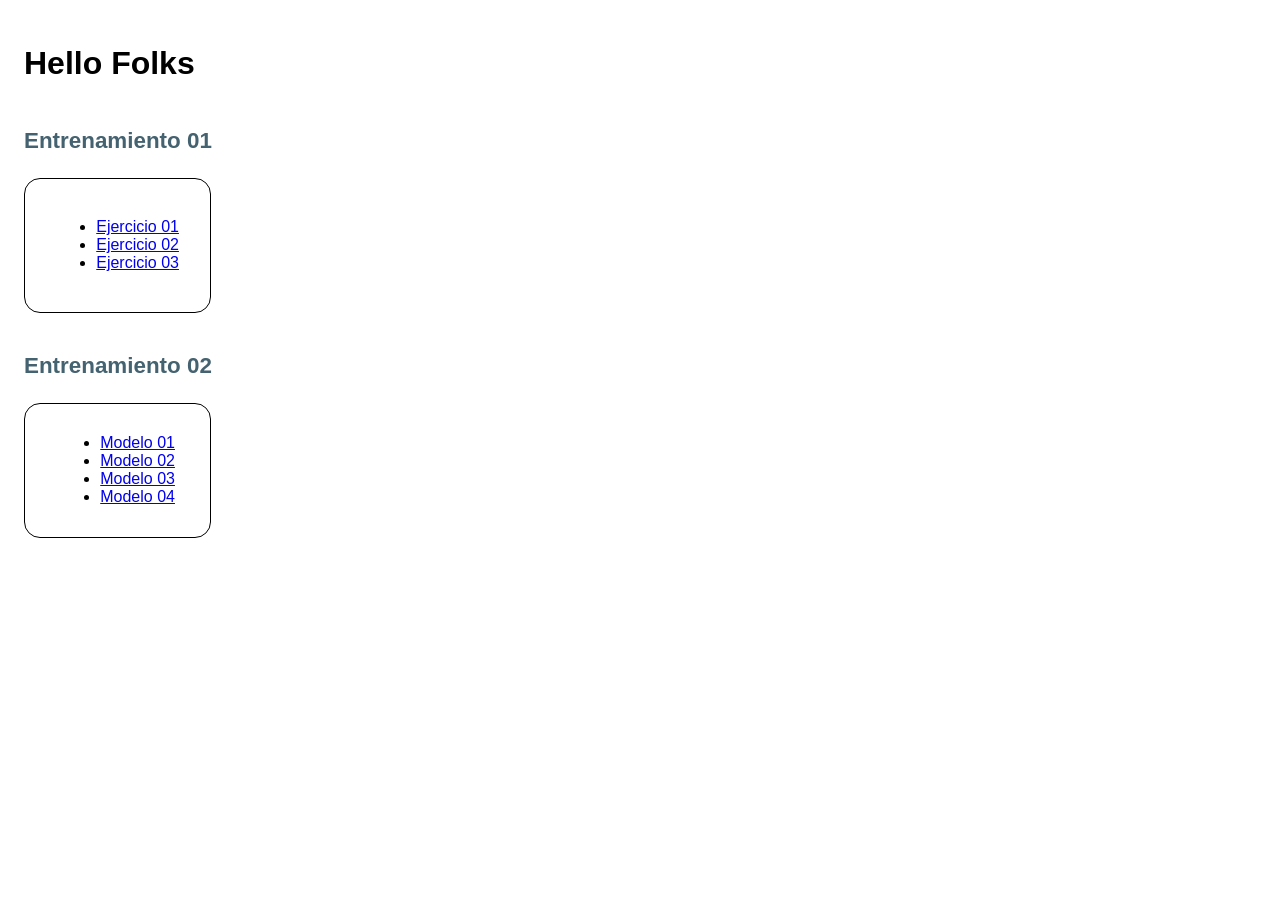
<file: index.html>
<!DOCTYPE html>
<html lang="es">

<head>
    <meta charset="UTF-8">
    <meta name="viewport" content="width=device-width, initial-scale=1.0">
    <link rel="stylesheet" href="style.css">
    <title>Actividad 2</title>
</head>

<body>
    <header>
        <h1>Hello Folks</h1>
    </header>

    <main>
        <h2>Entrenamiento 01</h2>
        <section>
            <ul>
                <li><a href="Entrenamiento_01/Ejercicio_01/index_ejercicio01.html">Ejercicio 01</a></li>
                <li><a href="Entrenamiento_01/Ejercicio_02/index_ejercicio02.html">Ejercicio 02</a></li>
                <li> <a href="Entrenamiento_01/Ejercicio_03/index_ejercicio03.html">Ejercicio 03</a></li>
            </ul>
        </section>

        <h2>Entrenamiento 02</h2>
        <section>
            <ul>
                <li><a href="Entrenamiento_02/Modelo_01/index_modelo01.html">Modelo 01</a></li>
                <li><a href="Entrenamiento_02/Modelo_02/index_modelo02.html">Modelo 02</a></li>
                <li><a href="Entrenamiento_02/Modelo_03/index_modelo03.html">Modelo 03</a></li>
                <li><a href="Entrenamiento_02/Modelo_04/index_modelo04.html">Modelo 04</a></li>
            </ul>
        </section>

    </main>

</body>

</html>
</file>
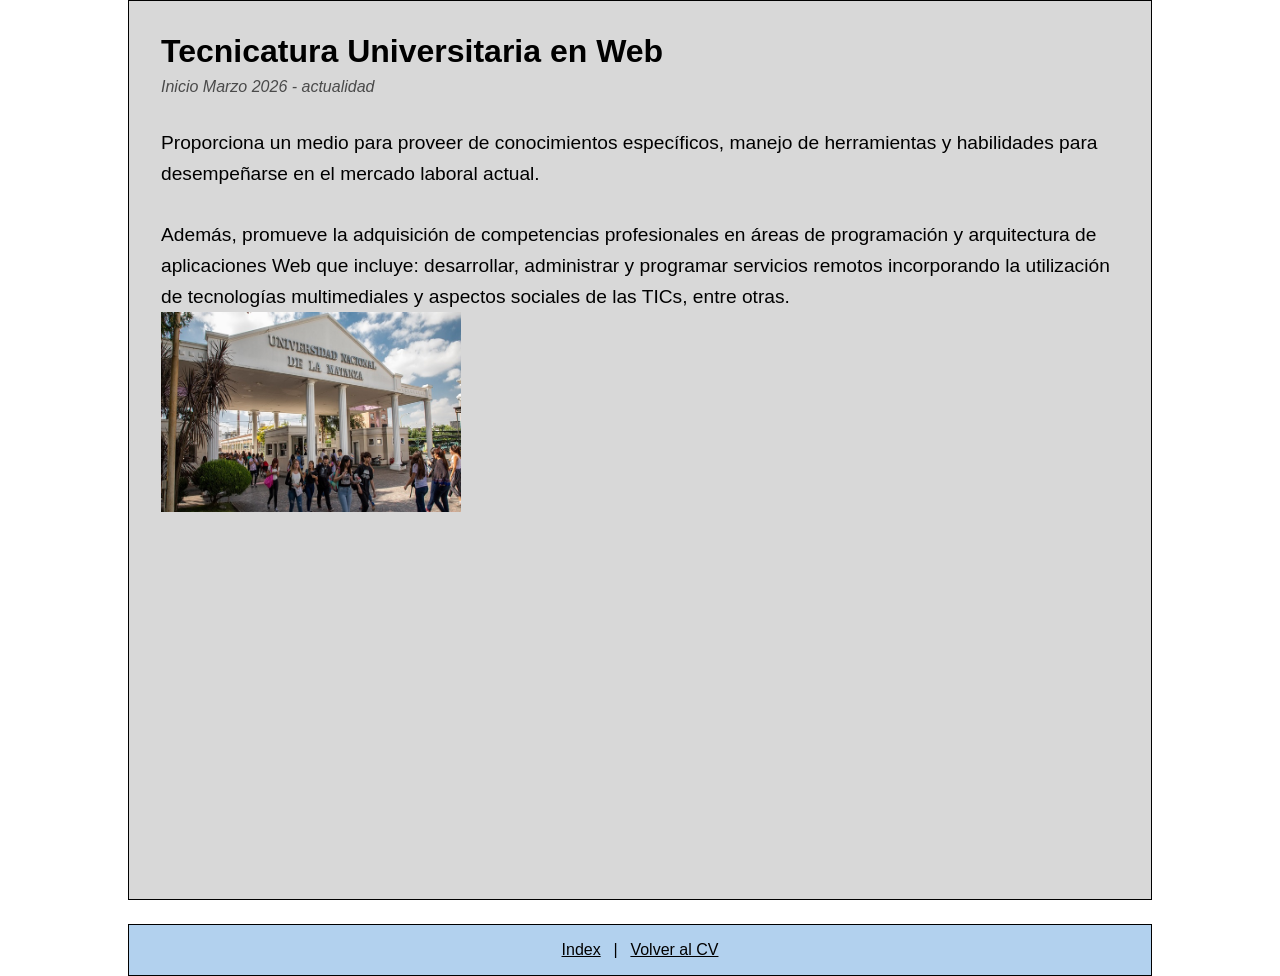
<file: Entrenamiento_01/Ejercicio_01/estudios.html>
<!DOCTYPE html>
<html lang="es">

<head>
  <meta charset="UTF-8">
  <meta name="viewport" content="width=device-width, initial-scale=1.0">
  <link rel="stylesheet" href="style_estudios.css">
  <title>Ejercicio 01 - estudios</title>
</head>

<body>

  <section class="contenido-carrera">

    <header class="carrera-encabezado">
      <h1>Tecnicatura Universitaria en Web</h1>
      <span class="fecha-carrera">Inicio Marzo 2026 - actualidad</span>
    </header>
    <section class="datos-carrera">
      <p>Proporciona un medio para proveer de conocimientos específicos, manejo de herramientas y habilidades para
        desempeñarse en el mercado laboral actual.</p>
      <br>
      <p>Además, promueve la adquisición de competencias profesionales en áreas de programación y arquitectura de
        aplicaciones Web que incluye: desarrollar, administrar y programar servicios remotos incorporando la utilización
        de tecnologías multimediales y aspectos sociales de las TICs, entre otras.</p>

      <img src="Unlam.jpg" alt="Fotografía de la UNLaM" width="300" height="200" align="center">

    </section>

  </section>
  <footer>
    <a href="../../index.html">Index</a>
    <span>|</span>
    <a href="index_ejercicio01.html">Volver al CV</a>
  </footer>
</body>

</html>
</file>
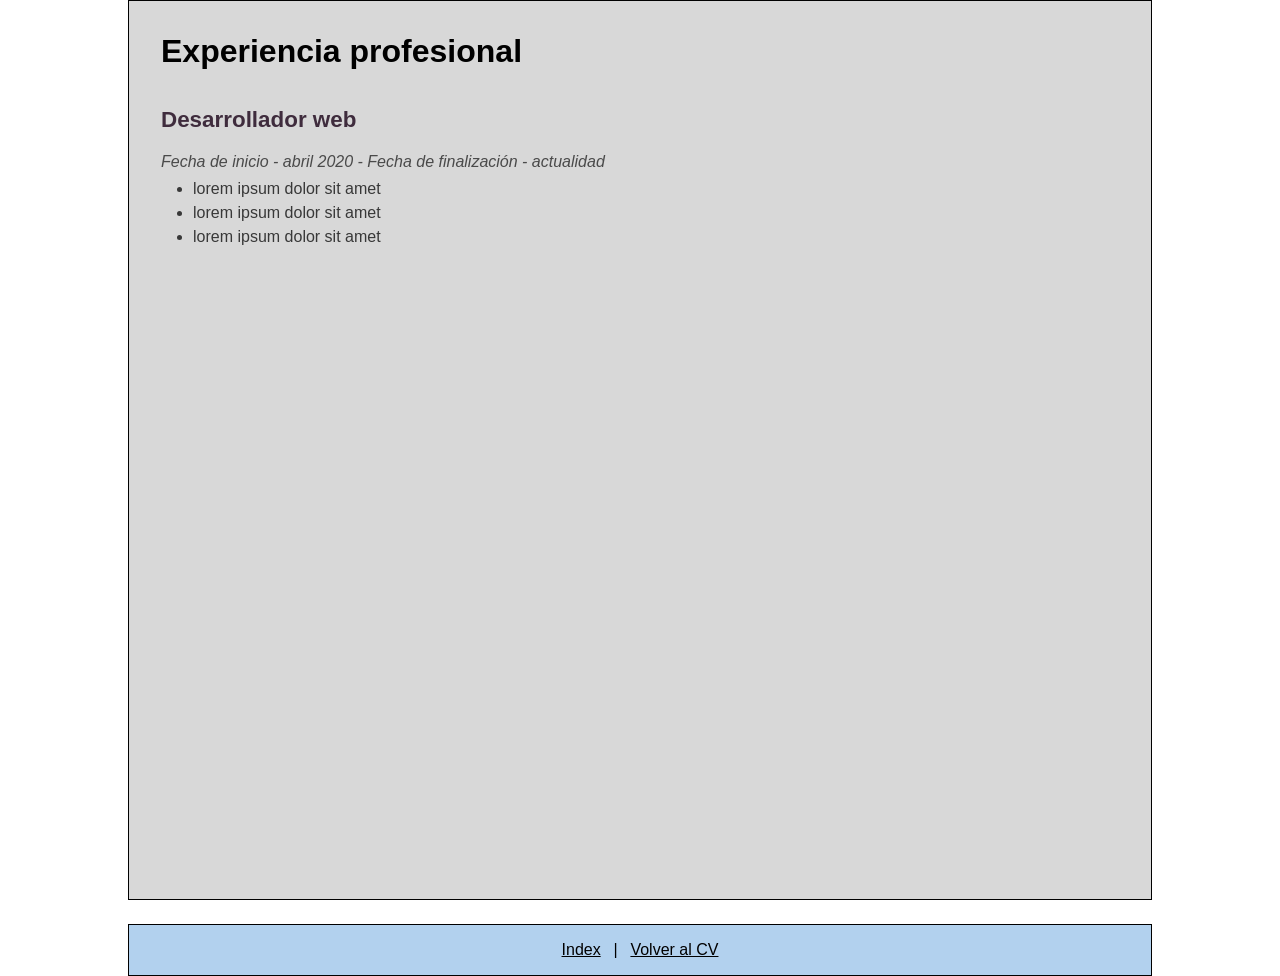
<file: Entrenamiento_01/Ejercicio_01/experiencia.html>
<!DOCTYPE html>
<html lang="es">

<head>
    <meta charset="UTF-8">
    <meta name="viewport" content="width=device-width, initial-scale=1.0">
    <link rel="stylesheet" href="style_experiencia.css">
    <title>Ejercicio 01 - experiencia</title>
</head>

<body>

    <section class="contenido-experiencia">

        <header class="experiencia-encabezado">
            <h1>Experiencia profesional</h1>
        </header>
        <section class="datos-experiencia">
            <h2>Desarrollador web</h2>
            <span class="fecha-experiencia">Fecha de inicio - abril 2020 - Fecha de finalización - actualidad</span><br>

            <span class="descripcion-experiencia">
                <ul>
                    <li>lorem ipsum dolor sit amet</li>
                    <li>lorem ipsum dolor sit amet</li>
                    <li>lorem ipsum dolor sit amet</li>
                </ul>
            </span>

            <span><iframe
                    src="https://www.google.com/maps/embed?pb=!1m18!1m12!1m3!1d3281.3643339723826!2d-58.565380124910185!3d-34.67075316104049!2m3!1f0!2f0!3f0!3m2!1i1024!2i768!4f13.1!3m3!1m2!1s0x95bcc62cc3ef7083%3A0x8867107f425fade5!2sUniversidad%20Nacional%20de%20La%20Matanza!5e0!3m2!1ses-419!2sar!4v1789061951795!5m2!1ses-419!2sar"
                    width="400" height="250" style="border:0;" allowfullscreen="" loading="lazy"
                    referrerpolicy="strict-origin-when-cross-origin"></iframe></span>
        </section>

    </section>
    <footer>
        <a href="../../index.html">Index</a>
        <span>|</span>
        <a href="index_ejercicio01.html">Volver al CV</a>
    </footer>
</body>

</html>
</file>
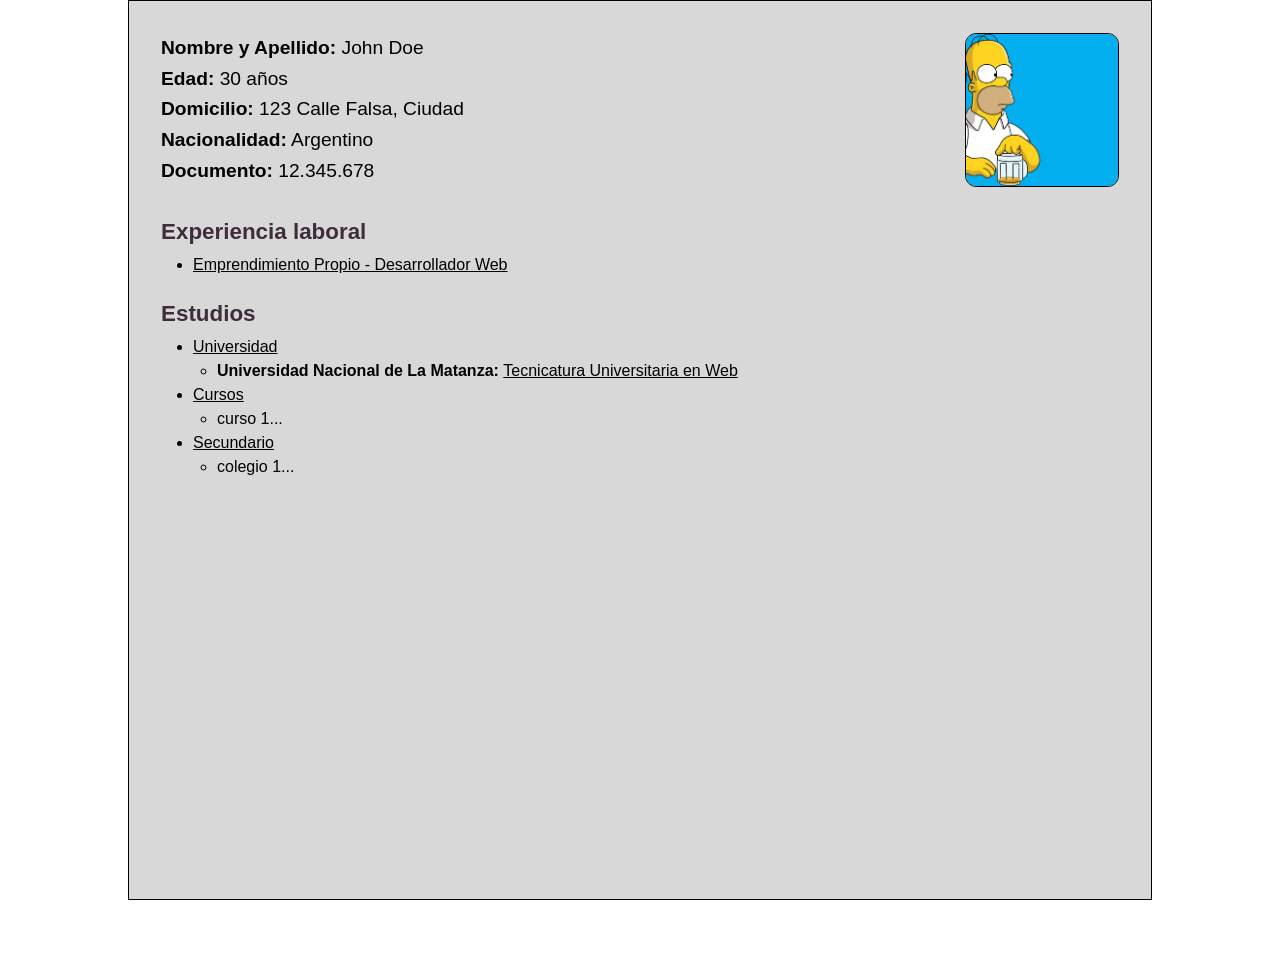
<file: Entrenamiento_01/Ejercicio_01/index_ejercicio01.html>
<!DOCTYPE html>
<html lang="es">

<head>
  <meta charset="UTF-8">
  <meta name="viewport" content="width=device-width, initial-scale=1.0">
  <link rel="stylesheet" href="style_ejercicio01.css">
  <title>Ejercicio 01 - CV</title>
</head>

<body>

  <section class="contenido-cv">

    <header class="cv-encabezado">
      <section class="datos-personales">
        <p><b>Nombre y Apellido:</b> John Doe</p>
        <p><b>Edad:</b> 30 años</p>
        <p><b>Domicilio:</b> 123 Calle Falsa, Ciudad</p>
        <p><b>Nacionalidad:</b> Argentino</p>
        <p><b>Documento:</b> 12.345.678</p>
      </section>

        <img src="imagenperfil.jpg" alt="Imagen de perfil" class="img">
    </header>
    <section>
      <h2>Experiencia laboral</h2>
      <ul>
        <li><a href="experiencia.html">Emprendimiento Propio - Desarrollador Web </a></li>
      </ul>
    </section>

    <section>
      <h2>Estudios</h2>
      <ul>
        <li>
          <u>Universidad</u>
          <ul>
            <li><strong>Universidad Nacional de La Matanza: </strong><a href="estudios.html">Tecnicatura Universitaria
                en Web</a></li>
          </ul>
        </li>
        <li>
          <u>Cursos</u>
          <ul>
            <li>curso 1...</li>
          </ul>
        </li>
        <li>
          <u>Secundario</u>
          <ul>
            <li>colegio 1...</li>
          </ul>
        </li>
      </ul>
    </section>

  </section>
  <footer>
    <a href="../../index.html">Index</a>
    <span>|</span>
    <a href="experiencia.html">Experiencia</a>
    <span>|</span>
    <a href="estudios.html">Estudios</a>
  </footer>
</body>

</html>
</file>
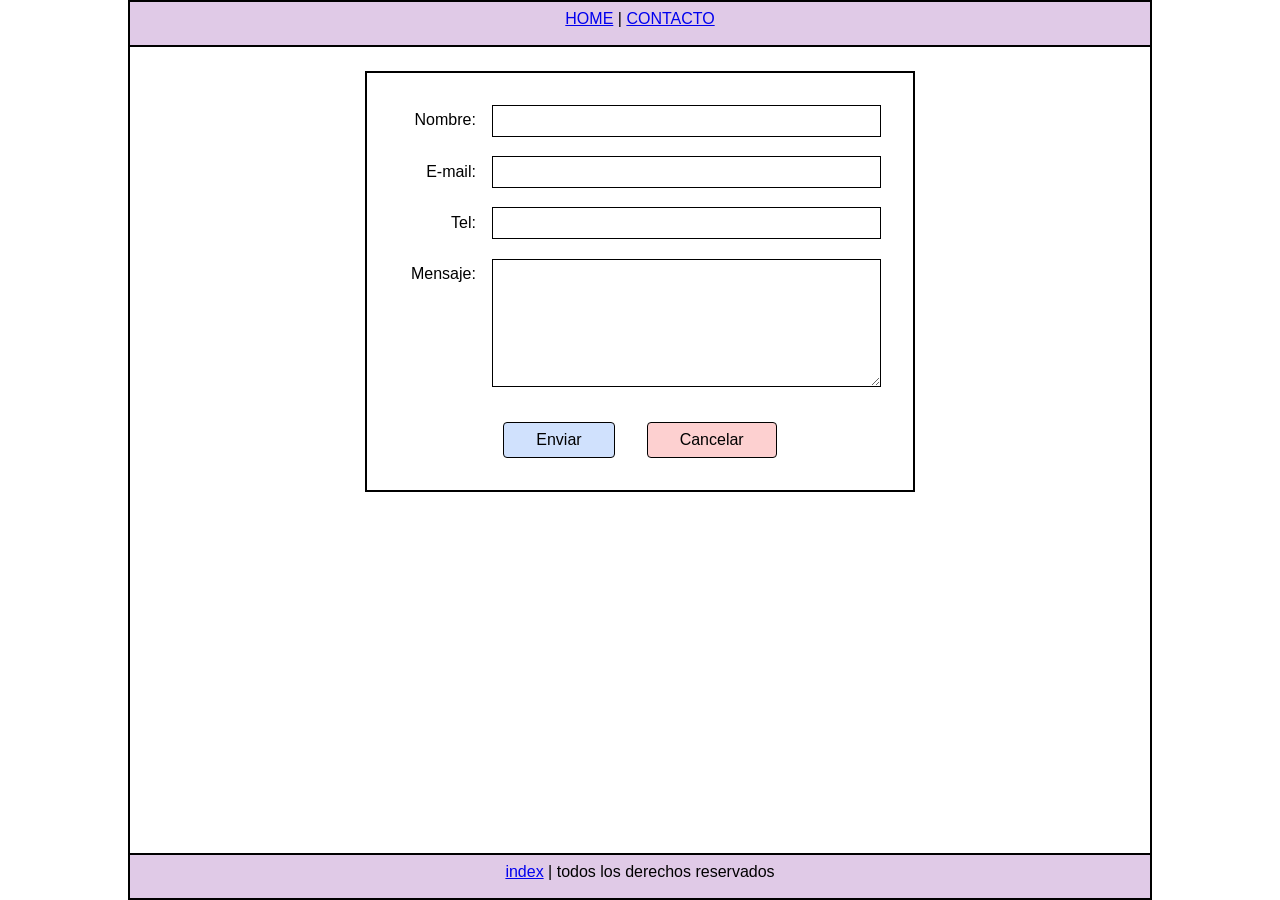
<file: Entrenamiento_01/Ejercicio_02/contacto.html>
<!DOCTYPE html>
<html lang="es">

<head>
    <meta charset="UTF-8">
    <meta name="viewport" content="width=device-width, initial-scale=1.0">
    <link rel="stylesheet" href="style_contacto.css">
    <title>Entrenamiento 01 - Ejercicio 02</title>
</head>

<body>
    <header>
        <nav>
            <a href="index_ejercicio02.html">HOME</a>
            <span>|</span>
            <a href="contacto.html">Contacto</a>
        </nav>
    </header>

    <main>
        <form class="caja-formulario">
            <section class="campo-grupo">
                <label for="nombre">Nombre:</label>
                <input type="text" id="nombre" name="nombre">
            </section>
            <section class="campo-grupo">
                <label for="email">E-mail:</label>
                <input type="email" id="email" name="email">
            </section>
            <section class="campo-grupo">
                <label for="tel">Tel:</label>
                <input type="tel" id="tel" name="tel">
            </section>
            <section class="campo-grupo">
                <label for="mensaje">Mensaje:</label>
                <textarea id="mensaje" name="mensaje" rows="5"></textarea>
            </section>
            <section class="botones-contenedor">
                <button type="submit" class="btn-enviar">Enviar</button>
                <button type="reset" class="btn-cancelar">Cancelar</button>
            </section>
        </form>
    </main>

    <footer>
        <a href="../../index.html">Index</a>
        <span>|</span>
        <span>Todos los derechos reservados</span>
    </footer>
</body>

</html>
</file>
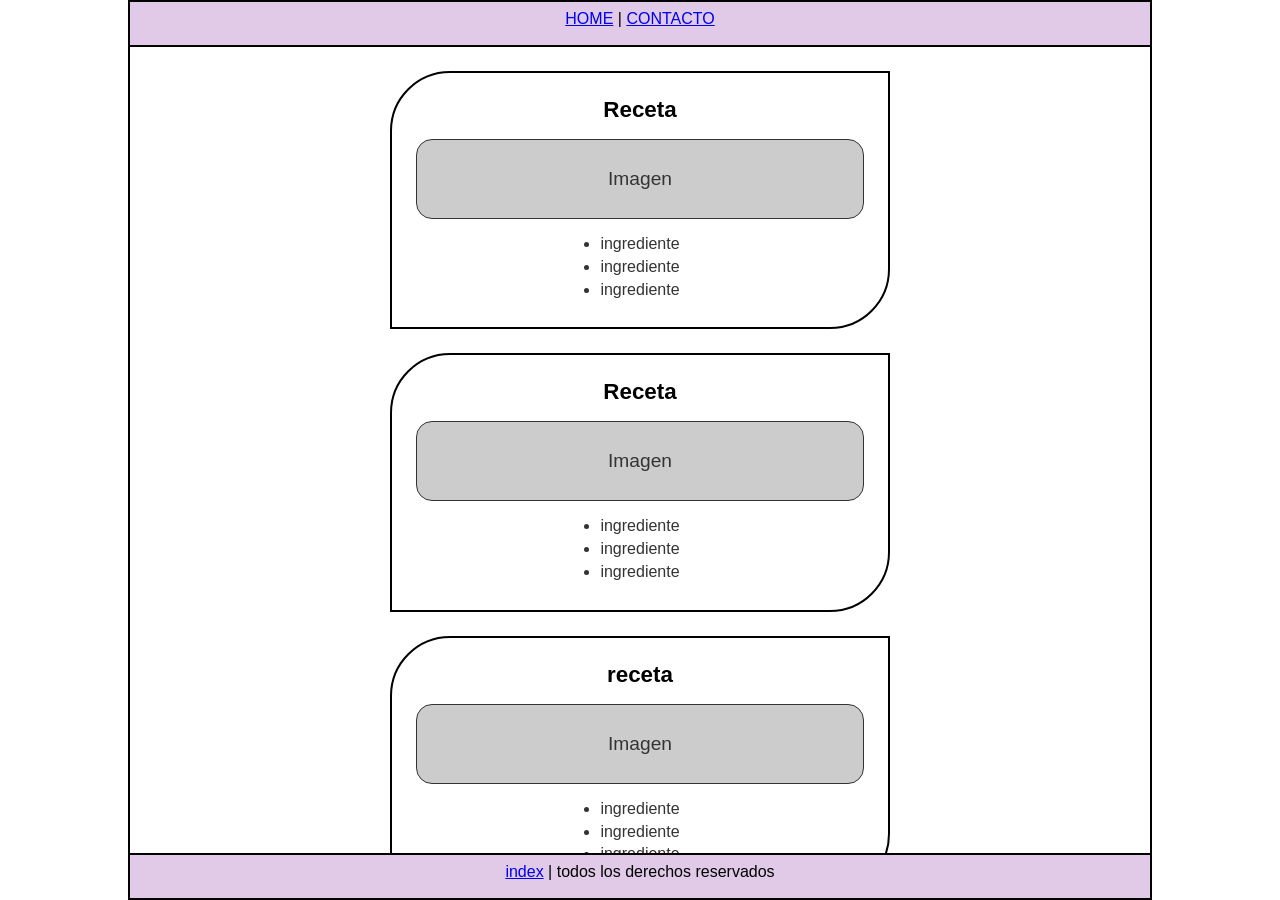
<file: Entrenamiento_01/Ejercicio_02/index_ejercicio02.html>
<!DOCTYPE html>
<html lang="es">

<head>
    <meta charset="UTF-8">
    <meta name="viewport" content="width=device-width, initial-scale=1.0">
    <link rel="stylesheet" href="style_ejercicio02.css">
    <title>Entrenamiento 01 - Ejercicio 02</title>
</head>

<body>
    <header>
        <nav>
            <a href="index_ejercicio02.html">HOME</a>
            <span>|</span>
            <a href="contacto.html">Contacto</a>
        </nav>
    </header>

    <main>
        <section class="caja-receta">
            <h2 class="titulo-receta">Receta</h2>
            <section class="foto-receta">
                <span>Imagen</span>
            </section>
            <ul>
                <li>ingrediente</li>
                <li>ingrediente</li>
                <li>ingrediente</li>
            </ul>
        </section>

        <section class="caja-receta">
            <h2 class="titulo-receta">Receta</h2>
            <section class="foto-receta">
                <span>Imagen</span>
            </section>
            <ul>
                <li>ingrediente</li>
                <li>ingrediente</li>
                <li>ingrediente</li>
            </ul>
        </section>

        <section class="caja-receta">
            <h2 class="titulo-receta">receta</h2>
            <section class="foto-receta">
                <span>Imagen</span>
            </section>
            <ul>
                <li>ingrediente</li>
                <li>ingrediente</li>
                <li>ingrediente</li>
            </ul>
        </section>
    </main>

    <footer>
        <a href="../../index.html">Index</a>
        <span>|</span>
        <span>Todos los derechos reservados</span>
    </footer>
</body>

</html>
</file>
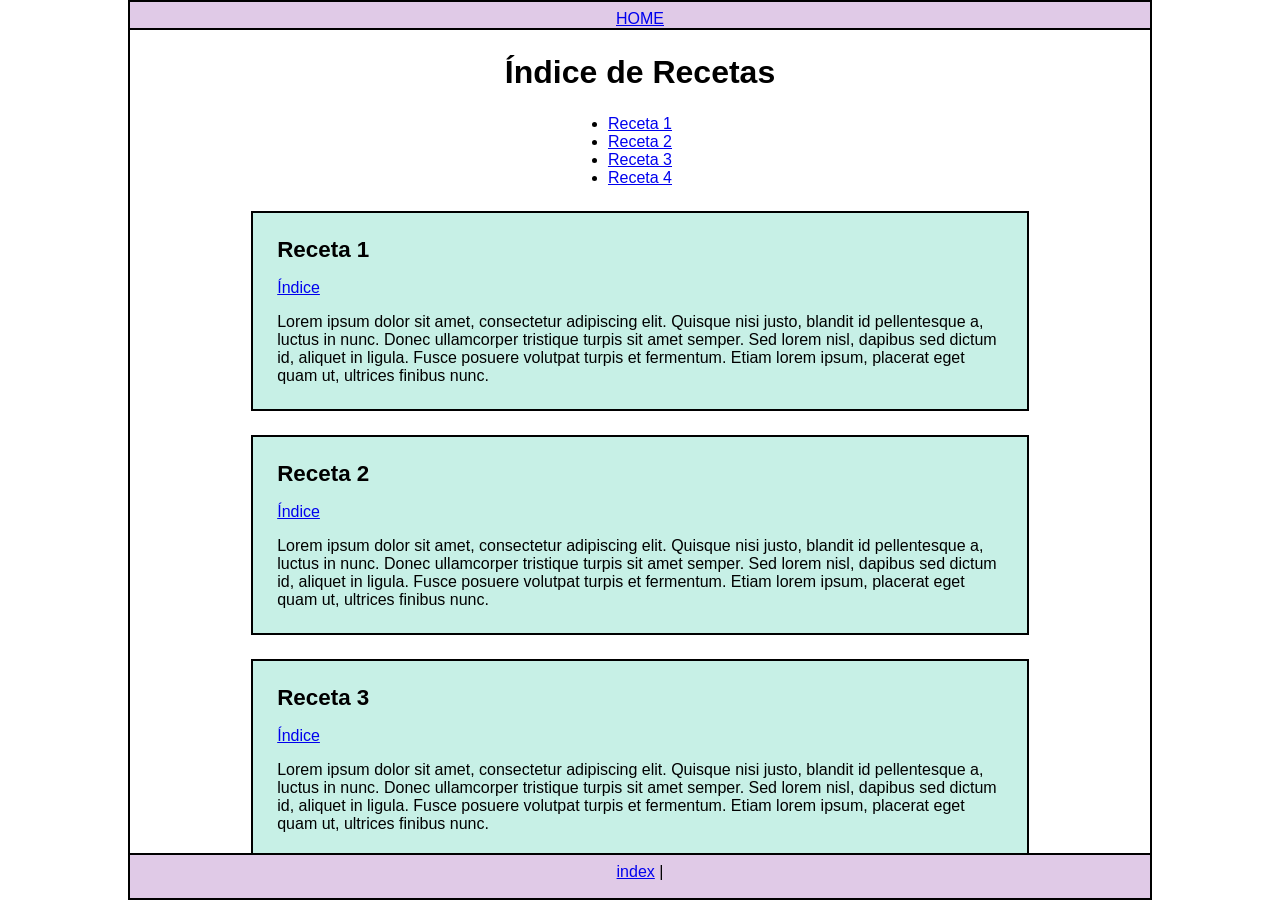
<file: Entrenamiento_01/Ejercicio_03/index_ejercicio03.html>
<!DOCTYPE html>
<html lang="en">

<head>
    <meta charset="UTF-8">
    <meta name="viewport" content="width=device-width, initial-scale=1.0">
    <link rel="stylesheet" href="style_ejercicio03.css">
    <title>Entrenamiento 01 - Ejercicio 03</title>
</head>

<body>
    <nav>
        <a href="index_ejercicio03.html">HOME</a>
    </nav>

    <main>
        <h1 id="indiceRecetas">Índice de Recetas</h1>
        <ul>
            <li><a href="#receta1">Receta 1</a></li>
            <li><a href="#receta2">Receta 2</a></li>
            <li><a href="#receta3">Receta 3</a></li>
            <li><a href="#receta4">Receta 4</a></li>
        </ul>

        <section class="caja-receta">
            <h2 class="titulo-receta" id="receta1">Receta 1</h2>
            <span><a href="#indiceRecetas">Índice</a></span>
            <span>Lorem ipsum dolor sit amet, consectetur adipiscing elit. Quisque nisi justo, blandit id pellentesque
                a, luctus in nunc. Donec ullamcorper tristique turpis sit amet semper. Sed lorem nisl, dapibus sed
                dictum id, aliquet in ligula. Fusce posuere volutpat turpis et fermentum. Etiam lorem ipsum, placerat
                eget quam ut, ultrices finibus nunc. </span>
        </section>

        <section class="caja-receta">
            <h2 class="titulo-receta" id="receta2">Receta 2</h2>
            <span><a href="#indiceRecetas">Índice</a></span>
            <span>Lorem ipsum dolor sit amet, consectetur adipiscing elit. Quisque nisi justo, blandit id pellentesque
                a, luctus in nunc. Donec ullamcorper tristique turpis sit amet semper. Sed lorem nisl, dapibus sed
                dictum id, aliquet in ligula. Fusce posuere volutpat turpis et fermentum. Etiam lorem ipsum, placerat
                eget quam ut, ultrices finibus nunc. </span>
        </section>
        <section class="caja-receta">
            <h2 class="titulo-receta" id="receta3">Receta 3</h2>
            <span><a href="#indiceRecetas">Índice</a></span>
            <span>Lorem ipsum dolor sit amet, consectetur adipiscing elit. Quisque nisi justo, blandit id pellentesque
                a, luctus in nunc. Donec ullamcorper tristique turpis sit amet semper. Sed lorem nisl, dapibus sed
                dictum id, aliquet in ligula. Fusce posuere volutpat turpis et fermentum. Etiam lorem ipsum, placerat
                eget quam ut, ultrices finibus nunc. </span>
        </section>
        <section class="caja-receta">
            <h2 class="titulo-receta" id="receta4">Receta 4</h2>
            <span><a href="#indiceRecetas">Índice</a></span>
            <span>Lorem ipsum dolor sit amet, consectetur adipiscing elit. Quisque nisi justo, blandit id pellentesque
                a, luctus in nunc. Donec ullamcorper tristique turpis sit amet semper. Sed lorem nisl, dapibus sed
                dictum id, aliquet in ligula. Fusce posuere volutpat turpis et fermentum. Etiam lorem ipsum, placerat
                eget quam ut, ultrices finibus nunc. </span>
        </section>

    </main>

    <footer>
        <a href="../../index.html">Index</a>
        <span>|</span>
    </footer>
</body>

</html>
</file>
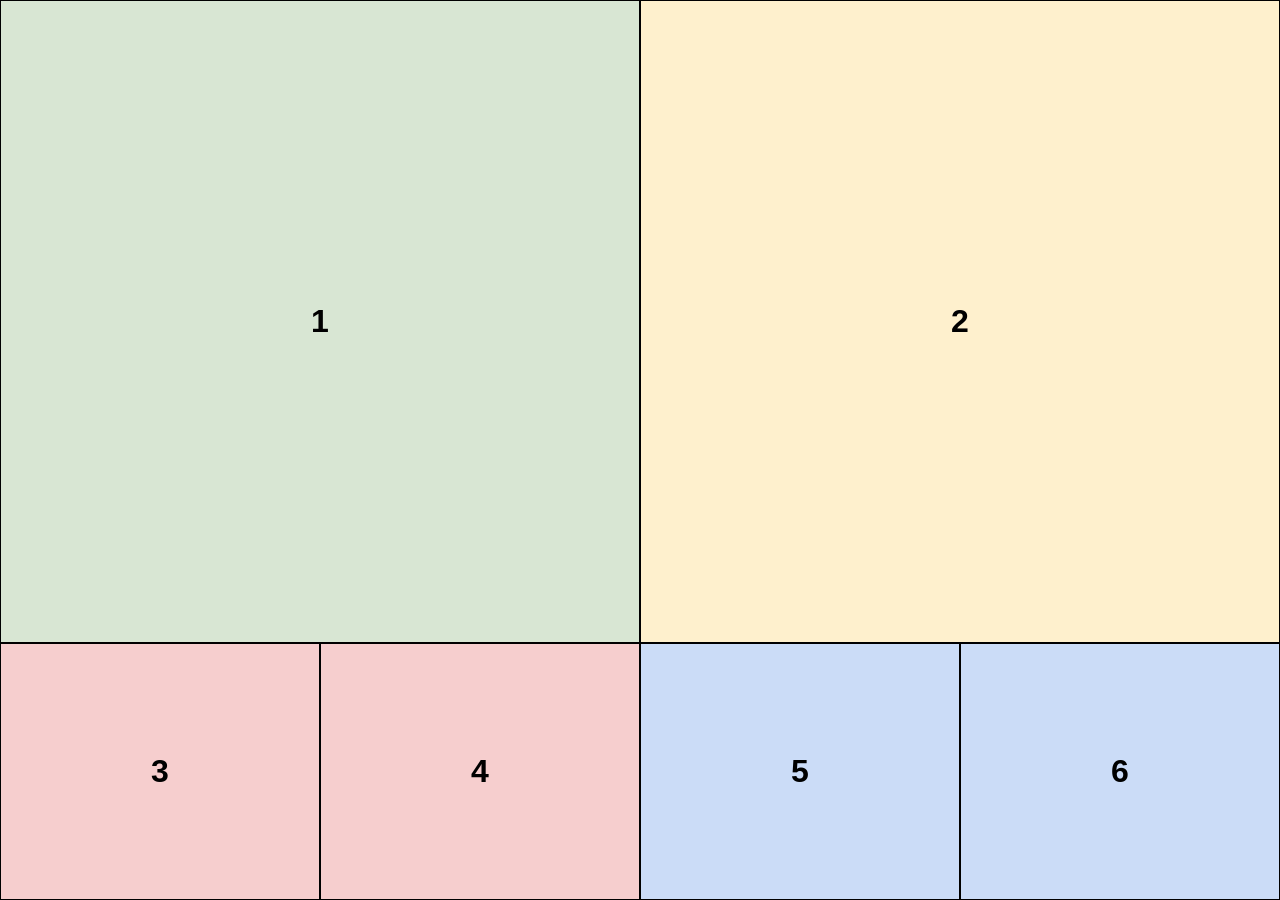
<file: Entrenamiento_02/Modelo_01/index_modelo01.html>
<!DOCTYPE html>
<html lang="es">
<head>
    <meta charset="UTF-8">
    <meta name="viewport" content="width=device-width, initial-scale=1.0">
    <title>Modelo 01</title>
    <link rel="stylesheet" href="../style.css">
</head>
<body>
    <main class="contenedor m1">
        <div class="caja verde box1">1</div>
        <div class="gap-m1"></div>
        <div class="caja amarillo box2">2</div>
        <div class="caja rosa box3">3</div>
        <div class="caja rosa box4">4</div>
        <div class="caja azul box5">5</div>
        <div class="caja azul box6">6</div>
    </main>
</body>
</html>
</file>
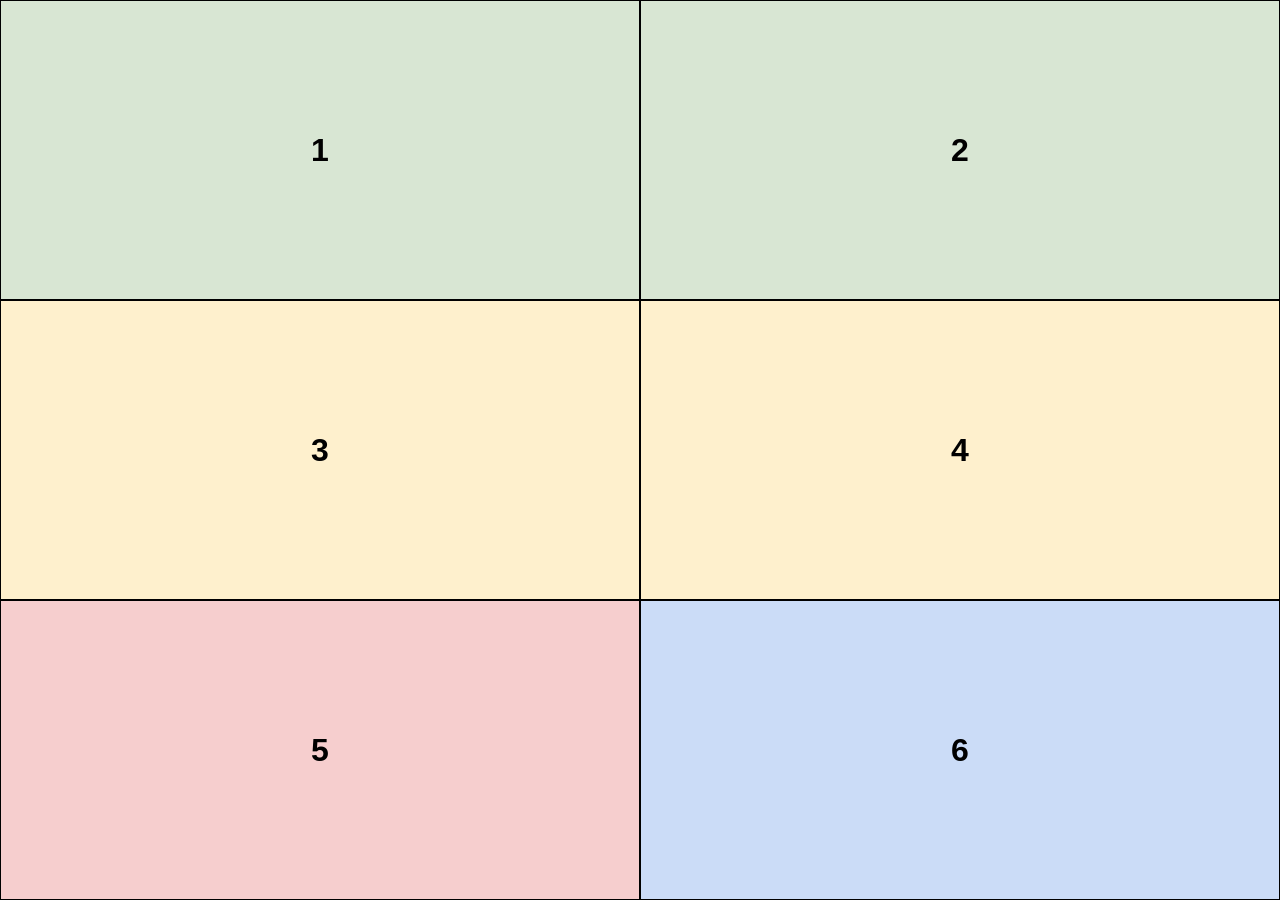
<file: Entrenamiento_02/Modelo_02/index_modelo02.html>
<!DOCTYPE html>
<html lang="es">
<head>
    <meta charset="UTF-8">
    <meta name="viewport" content="width=device-width, initial-scale=1.0">
    <title>Modelo 02</title>
    <link rel="stylesheet" href="../style.css">
</head>
<body>
    <main class="contenedor m2">
        <div class="caja verde box1">1</div>
        <div class="caja verde box2">2</div>
        <div class="caja amarillo box3">3</div>
        <div class="caja amarillo box4">4</div>
        <div class="caja rosa box5">5</div>
        <div class="caja azul box6">6</div>
    </main>
</body>
</html>
</file>
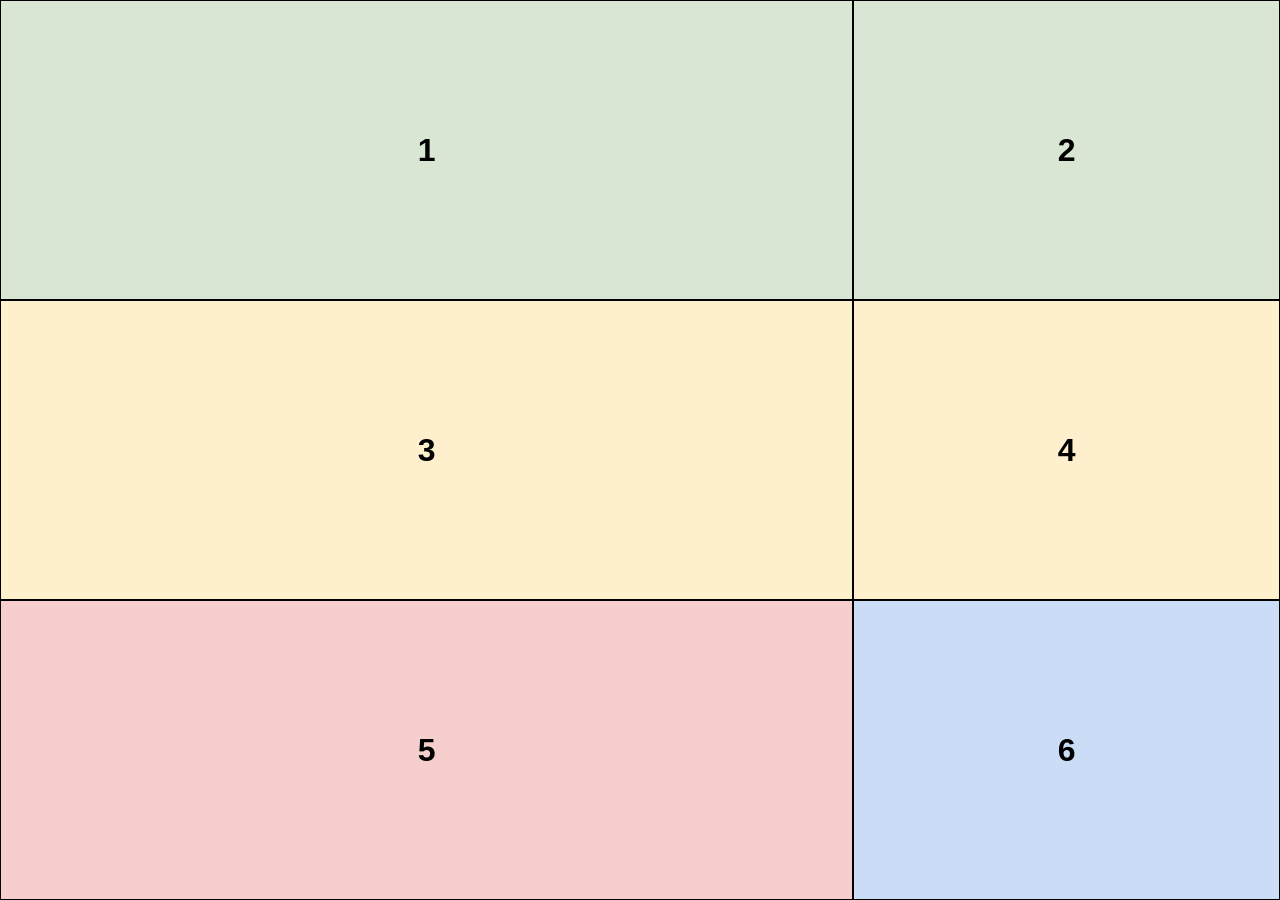
<file: Entrenamiento_02/Modelo_03/index_modelo03.html>
<!DOCTYPE html>
<html lang="es">
<head>
    <meta charset="UTF-8">
    <meta name="viewport" content="width=device-width, initial-scale=1.0">
    <title>Modelo 03</title>
    <link rel="stylesheet" href="../style.css">
</head>
<body>
    <main class="contenedor m3">
        <div class="caja verde box1">1</div>
        <div class="caja verde box2 oculto-mobile">2</div>
        <div class="caja amarillo box3">3</div>
        <div class="caja amarillo box4 oculto-mobile">4</div>
        <div class="caja rosa box5 oculto-mobile">5</div>
        <div class="caja azul box6">6</div>
    </main>
</body>
</html>
</file>
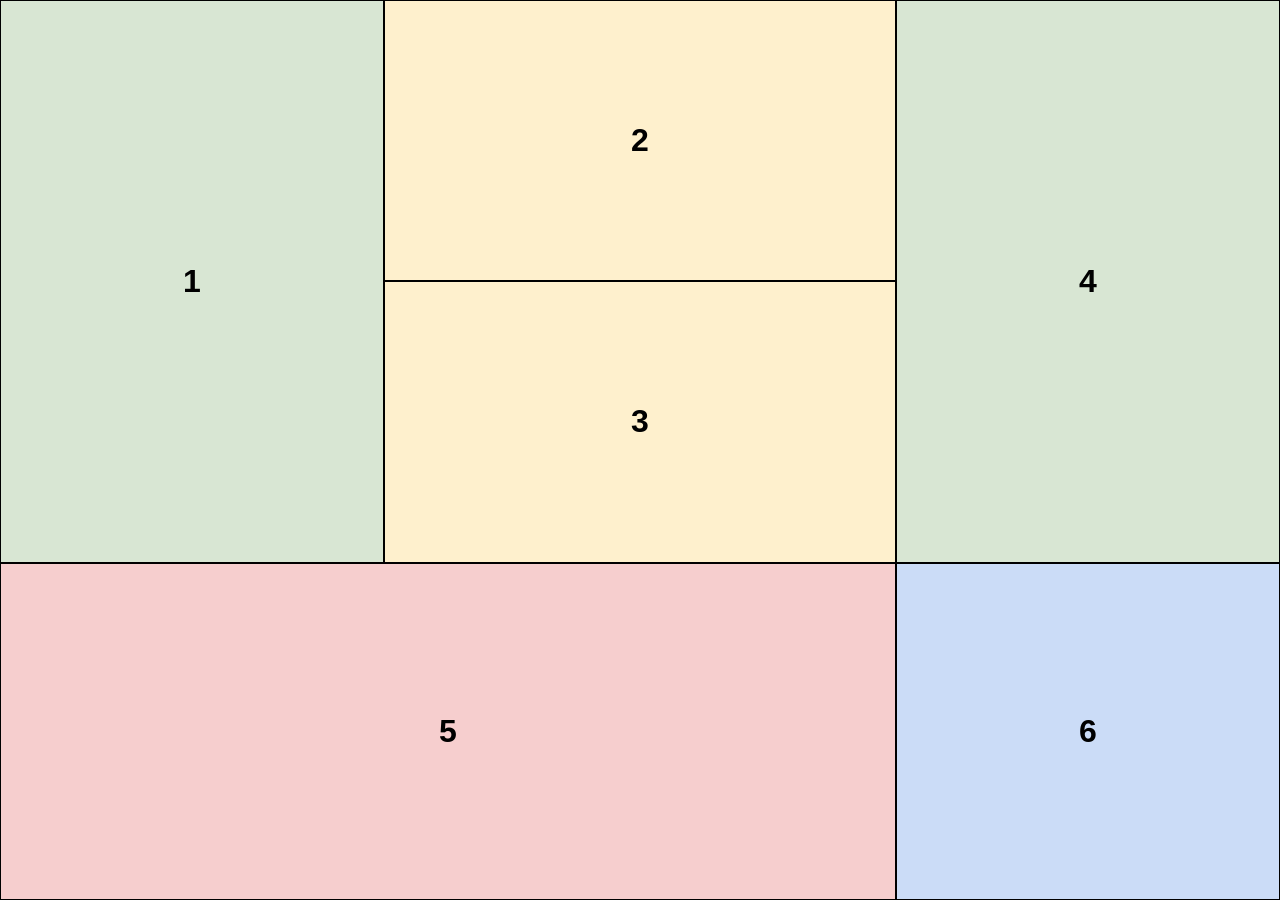
<file: Entrenamiento_02/Modelo_04/index_modelo04.html>
<!DOCTYPE html>
<html lang="es">
<head>
    <meta charset="UTF-8">
    <meta name="viewport" content="width=device-width, initial-scale=1.0">
    <title>Modelo 04</title>
    <link rel="stylesheet" href="../style.css">
</head>
<body>
    <main class="contenedor m4">
        <div class="caja box1">1</div>
        <div class="caja box2">2</div>
        <div class="caja box3">3</div>
        <div class="caja box4">4</div>
        <div class="caja box5">5</div>
        <div class="caja box6">6</div>
    </main>
</body>
</html>
</file>
<file: style.css>
* {
    box-sizing: border-box;
}

body {
    font-family: Arial, Helvetica, sans-serif;
    width: 100vw;
    height: 100%;
    padding: 1rem;
    overflow-x: hidden;
}

main {
    display: flex;
    flex-direction: row;
    flex-wrap: wrap;
    gap: 1rem;
}

section {
    width: 15%;
    height: 15vh;
    display: flex;
    justify-content: center;
    align-items: center;
    padding: 1rem;
    border: 0.06rem solid #000;
    border-radius: 1rem;
    gap: 1rem;
}

h2 {
    font-size: 1.4rem;
    margin-top: 1.5rem;
    margin-bottom: 0.5rem;
    color: #446270;
    width: 100%;
}
</file>
<file: Entrenamiento_01/Ejercicio_01/style_estudios.css>
* {
  box-sizing: border-box;
  margin: 0;
  padding: 0;
}

html,
body {
  font-family: Arial, Helvetica, sans-serif;
  width: 100%;
  overflow-x: hidden;
}

.contenido-carrera {
  width: 80%;
  min-height: 100vh;
  margin: 0 auto;
  border: 0.06rem solid #000;
  padding: 2rem;
  background-color: #d8d8d8;
}

.carrera-encabezado {
  display: flex;
  flex-direction: column; 
  gap: 0.5rem;            
  margin-bottom: 2rem;
}

h1 {
  font-size: 2rem;
  color: #000;
}

.fecha-carrera {
  font-size: 1rem;
  color: #4a4a4a;
  font-style: italic;
}

.datos-carrera {
  font-size: 1.2rem;
  line-height: 1.6;
}

h2 {
  font-size: 1.4rem;
  margin-top: 1.5rem;
  margin-bottom: 0.5rem;
  color: #3f2c3d;
}

ul {
  margin-left: 2rem;
  line-height: 1.5;
}

ul ul {
  margin-left: 1.5rem;
}

a {
  color: #000;
  text-decoration: underline;
}

footer {
  font-family: Arial, Helvetica, sans-serif;
  font-size: 1rem;
  background-color: #b2d1ee;
  padding: 1rem;
  width: 80%;
  border: 0.06rem solid #000;
  margin: 1.5rem auto 0 auto;
  display: flex;
  justify-content: center;
  align-items: center;
  gap: 0.8rem;
}
</file>
<file: Entrenamiento_01/Ejercicio_01/style_experiencia.css>
* {
  box-sizing: border-box;
  margin: 0;
  padding: 0;
}

html,
body {
  font-family: Arial, Helvetica, sans-serif;
  width: 100%;
  overflow-x: hidden;
}

.contenido-experiencia {
  width: 80%;
  min-height: 100vh;
  margin: 0 auto;
  border: 0.06rem solid #000;
  padding: 2rem;
  background-color: #d8d8d8;
}

.experiencia-encabezado {
  display: flex;
  flex-direction: column; 
  gap: 0.5rem;            
  margin-bottom: 2rem;
}

h1 {
  font-size: 2rem;
  color: #000000;
}

.fecha-experiencia {
  font-size: 1rem;
  color: #4a4a4a;
  font-style: italic;
}

.descripcion-experiencia {
  font-size: 1rem;
  color: #383838;
}

.datos-experiencia {
  font-size: 1.2rem;
  line-height: 1.6;
}

h2 {
  font-size: 1.4rem;
  margin-top: 1.5rem;
  margin-bottom: 0.5rem;
  color: #3f2c3d;
}

ul {
  margin-left: 2rem;
  line-height: 1.5;
}

ul ul {
  margin-left: 1.5rem;
}

a {
  color: #000;
  text-decoration: underline;
}

footer {
  font-family: Arial, Helvetica, sans-serif;
  font-size: 1rem;
  background-color: #b2d1ee;
  padding: 1rem;
  width: 80%;
  border: 0.06rem solid #000;
  margin: 1.5rem auto 0 auto;
  display: flex;
  justify-content: center;
  align-items: center;
  gap: 0.8rem;
}

iframe {
  display: block;      
  margin-top: 1.5rem;  
}
</file>
<file: Entrenamiento_01/Ejercicio_01/style_ejercicio01.css>
* {
  box-sizing: border-box;
  margin: 0;
  padding: 0;
}

html,
body {
  font-family: Arial, Helvetica, sans-serif;
  width: 100%;
  height: 100%;
  overflow-x: hidden;
}

footer {
  font-family: Arial, Helvetica, sans-serif;
  font-size: 1rem;
  background-color: #b2d1ee;
  padding: 1rem;
  width: 80%;
  border: 0.06rem solid #000;
  margin: 1rem auto 0 auto;
  display: flex;
  justify-content: center;
  align-items: center;
  gap: 0.8rem;
}

.contenido-cv {
  width: 80%;
  min-height: 100vh;
  margin: 0 auto;
  border: 0.06rem solid #000;
  padding: 2rem;
  background-color: #d8d8d8;
}

.cv-encabezado {
  display: flex;
  justify-content: space-between;
  align-items: flex-start;
  margin-bottom: 2rem;
}

.datos-personales {
  font-size: 1.2rem;
  line-height: 1.6;
}

h2 {
  font-size: 1.4rem;
  margin-top: 1.5rem;
  margin-bottom: 0.5rem;
  color: #3f2c3d;
}

ul {
  margin-left: 2rem;
  line-height: 1.5;
}

ul ul {
  margin-left: 1.5rem;
}

.img {
  width: 12vw;
  height: 12vw;
  border-radius: 0.7rem;
  border: 1px solid #000;
  float: right;
}

a {
  color: #000;
  text-decoration: underline;
}
</file>
<file: Entrenamiento_01/Ejercicio_02/style_contacto.css>
* {
    margin: 0;
    padding: 0;
    box-sizing: border-box;
}

body {
    width: 80vw;
    height: 100vh;
    margin: 0 auto;
    display: flex;
    flex-direction: column;
    border: 0.125rem solid #000;
    overflow: hidden;
    font-family: Arial, Helvetica, sans-serif;
}

nav {
    height: 5vh;
    flex-shrink: 0;
    background-color: #e0cae7;
    text-align: center;
    text-transform: uppercase;
    padding-top: 0.5rem;
    border-bottom: 0.125rem solid #000;
}

main {
    display: flex;
    flex-direction: column;
    gap: 1.5rem;
    padding: 1.5rem;
    flex-grow: 1;
    overflow-y: auto;
    justify-content: flex-start; 
    align-items: center;
}

footer {
    height: 5vh;
    flex-shrink: 0;
    background-color: #e0cae7;
    text-align: center;
    text-transform: lowercase;
    padding-top: 0.5rem;
    border-top: 0.125rem solid #000;
}

form {
    width: 75%;
    max-width: 550px;
    border: 0.125rem solid #000;
    padding: 2rem;
    display: flex;
    flex-direction: column;
    gap: 1.2rem;
    background-color: #ffffff;
}

.campo-grupo {
    display: flex;
    align-items: flex-start; 
    gap: 1rem;
}

.campo-grupo label {
    width: 6rem;
    text-align: right;
    margin-top: 0.4rem; 
}

.campo-grupo input,
.campo-grupo textarea {
    width: 100%;
    border: 0.06rem solid #000;
    padding: 0.4rem;
    font-family: Arial, Helvetica, sans-serif;
    box-sizing: border-box;
}

.campo-grupo input {
    height: 2rem;
}

.campo-grupo textarea {
    resize: vertical;
    min-height: 8rem;
}

.botones-contenedor {
    display: flex;
    justify-content: center;
    gap: 2rem;
    margin-top: 1rem;
}

.botones-contenedor button {
    padding: 0.5rem 2rem;
    border: 0.06rem solid #000;
    cursor: pointer;
    font-size: 1rem;
    border-radius: 0.25rem;
}

.btn-enviar {
    background-color: #d0e1fd;
}

.btn-cancelar {
    background-color: #fdd0d0;
}
</file>
<file: Entrenamiento_01/Ejercicio_02/style_ejercicio02.css>
* {
    margin: 0;
    padding: 0;
    box-sizing: border-box;
}

body {
    width: 80vw;
    height: 100vh;
    margin: 0 auto;
    display: flex;
    flex-direction: column;
    border: 0.125rem solid #000;
    overflow: hidden;
    font-family: Arial, Helvetica, sans-serif;
}

nav {
    height: 5vh;
    flex-shrink: 0;
    background-color: #e0cae7;
    text-align: center;
    text-transform: uppercase;
    padding-top: 0.5rem;
    border-bottom: 0.125rem solid #000;
}

main {
    display: flex;
    flex-direction: column;
    gap: 1.5rem;
    padding: 1.5rem;
    flex-grow: 1;
    overflow-y: auto;
    justify-content: flex-start; 
    align-items: center;
}

footer {
    height: 5vh;
    flex-shrink: 0;
    background-color: #e0cae7;
    text-align: center;
    text-transform: lowercase;
    padding-top: 0.5rem;
    border-top: 0.125rem solid #000;
}

.caja-receta {
    width: 75%;
    max-width: 500px;
    border: 0.125rem solid #000;
    padding: 1.5rem;
    border-radius: 3.75rem 0 3.75rem 0;
    display: flex;
    flex-direction: column;
    gap: 1rem;
    background-color: #ffffff;
}

.titulo-receta {
    font-size: 1.4rem;
    font-weight: bold;
    text-align: center;
}

.foto-receta {
    width: 100%;
    height: 5rem;
    background-color: #cccccc;
    border: 0.06rem solid #333333;
    border-radius: 1rem;
    display: flex;
    align-items: center;
    justify-content: center;
    font-size: 1.2rem;
    color: #333333;
}
.caja-receta ul {
    margin: 0 auto;
    width: fit-content;
    text-align: left;
}

.caja-receta li {
    font-size: 1rem;
    color: #333333;
    margin-bottom: 0.3rem;
}
</file>
<file: Entrenamiento_01/Ejercicio_03/style_ejercicio03.css>
* {
    margin: 0;
    padding: 0;
    box-sizing: border-box;
}

body {
    width: 80vw;
    height: 100vh;
    margin: 0 auto;
    display: flex;
    flex-direction: column;
    border: 0.125rem solid #000;
    overflow: hidden;
    font-family: Arial, Helvetica, sans-serif;
}

nav {
    flex-shrink: 0;
    background-color: #e0cae7;
    text-align: center;
    text-transform: uppercase;
    padding-top: 0.5rem;
    border-bottom: 0.125rem solid #000;
}

main {
    display: flex;
    flex-direction: column;
    gap: 1.5rem;
    padding: 1.5rem;
    flex-grow: 1;
    overflow-y: auto;
    justify-content: flex-start;
    align-items: center;
}

footer {
    height: 5vh;
    flex-shrink: 0;
    background-color: #e0cae7;
    text-align: center;
    text-transform: lowercase;
    padding-top: 0.5rem;
    border-top: 0.125rem solid #000;
}

.caja-receta {
    width: 80%;
    border: 0.125rem solid #000;
    padding: 1.5rem;
    display: flex;
    flex-direction: column;
    gap: 1rem;
    background-color: #c7f0e6;
}

.titulo-receta {
    font-size: 1.4rem;
    font-weight: bold;
    text-align: left;
}
</file>
<file: Entrenamiento_02/style.css>
* {
    margin: 0;
    padding: 0;
    box-sizing: border-box;
}

html, body {
    width: 100vw;
    height: 100vh;
    overflow: hidden;
    font-family: Arial, sans-serif;
}

.contenedor {
    display: grid;
    width: 100vw;
    height: 100vh;
}

.caja {
    display: flex;
    justify-content: center;
    align-items: center;
    font-size: 2rem;
    font-weight: bold;
    border: 0.05rem solid #000000;
}

.verde { background-color: #d8e6d3; }
.amarillo { background-color: #fef0cd; }
.rosa { background-color: #f6cece; }
.azul { background-color: #cbdcf7; }

/* MODELO 01 */
.m1 {
    grid-template-columns: 1fr 1fr;
    grid-template-rows: 2fr 0.3fr 2fr 1.5fr 1.5fr;
    grid-template-areas:
        "box1 box1"
        "gap gap"
        "box2 box2"
        "box3 box4"
        "box5 box6";
}

@media (min-width: 64rem) {
    .m1 {
        grid-template-columns: repeat(4, 1fr);
        grid-template-rows: 2.5fr 1fr;
        grid-template-areas:
            "box1 box1 box2 box2"
            "box3 box4 box5 box6";
    }
}

/* MODELO 02 */
.m2 {
    grid-template-columns: 1fr 1fr;
    grid-template-rows: 2fr 1.5fr 1.5fr 1fr 1fr;
    grid-template-areas:
        "box6 box6"
        "box5 box5"
        "box3 box4"
        "box2 box2"
        "box1 box1";
}

@media (min-width: 64rem) {
    .m2 {
        grid-template-columns: 1fr 1fr;
        grid-template-rows: repeat(3, 1fr);
        grid-template-areas:
            "box1 box2"
            "box3 box4"
            "box5 box6";
    }
}

/* MODELO 03 */
.m3 {
    grid-template-columns: 1fr;
    grid-template-rows: repeat(3, 1fr);
    grid-template-areas:
        "box1"
        "box3"
        "box6";
}

.m3 .oculto-mobile {
    display: none;
}

@media (min-width: 64rem) {
    .m3 {
        grid-template-columns: 2fr 1fr;
        grid-template-rows: repeat(3, 1fr);
        grid-template-areas:
            "box1 box2"
            "box3 box4"
            "box5 box6";
    }
    
    .m3 .oculto-mobile {
        display: flex;
    }
}

/* MODELO 04 */
/* 1. Vista Mobile  */
.m4 {
    grid-template-columns: 1fr;
    grid-template-rows: repeat(6, 1fr);
    grid-template-areas:
        "box1"
        "box2"
        "box3"
        "box4"
        "box5"
        "box6";
}

/* Colores para Mobile */
.m4 .box1, .m4 .box2 { background-color: #d8e6d3; } 
.m4 .box3, .m4 .box4 { background-color: #fef0cd; } 
.m4 .box5 { background-color: #cbdcf7; }            
.m4 .box6 { background-color: #f6cece; }            


/* 2. Vista Tablet */
@media (min-width: 48rem) and (max-width: 63.9375rem) {
    .m4 {
        grid-template-columns: 2fr 1fr;
        grid-template-rows: repeat(3, 1fr);
        grid-template-areas:
            "box1 box2"
            "box3 box4"
            "box5 box6";
    }

    /* Colores para Tablet */
    .m4 .box1, .m4 .box2 { background-color: #d8e6d3; } 
    .m4 .box3, .m4 .box4 { background-color: #fef0cd; } 
    .m4 .box5 { background-color: #f6cece; }          
    .m4 .box6 { background-color: #cbdcf7; } 
}


/* 3. Vista Escritorio */
@media (min-width: 64rem) {
    .m4 {
        grid-template-columns: 1.5fr 2fr 1.5fr;
        grid-template-rows: 1fr 1fr 1.2fr;
        grid-template-areas:
            "box1 box2 box4"
            "box1 box3 box4"
            "box5 box5 box6";
    }

    /* Colores para Escritorio */
    .m4 .box1, .m4 .box4 { background-color: #d8e6d3; } 
    .m4 .box2, .m4 .box3 { background-color: #fef0cd; } 
    .m4 .box5 { background-color: #f6cece; }            
    .m4 .box6 { background-color: #cbdcf7; }          
}

.box1 { grid-area: box1; }
.box2 { grid-area: box2; }
.box3 { grid-area: box3; }
.box4 { grid-area: box4; }
.box5 { grid-area: box5; }
.box6 { grid-area: box6; }
.gap-m1 { grid-area: gap; background-color: #e5e5e5; }
</file>
